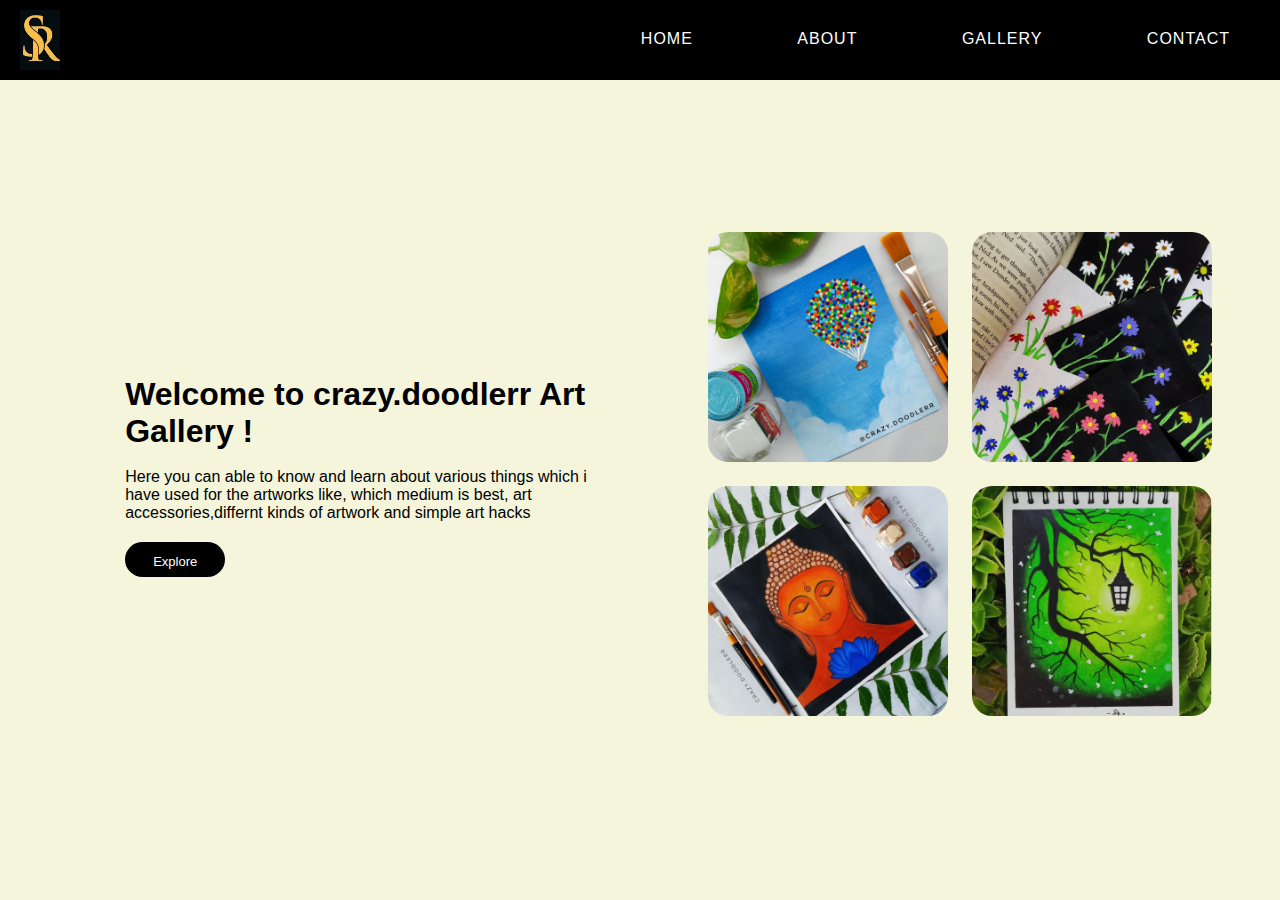
<file: index.html>
<!DOCTYPE html>
<html lang="en">
<head>
    <meta charset="UTF-8">
    <meta http-equiv="X-UA-Compatible" content="IE=edge">
    <meta name="viewport" content="width=device-width, initial-scale=1.0">
    <title>crazy.doodlerr | Home </title>

    <link rel="stylesheet" href="style.css">
    <link rel="icon" href="images/rs logo.jpg">

   

</head>
<body>
<div class="header">
    <img src="images/rs logo.jpg" class="logo">
    <nav>
        <ul>
            <li><a href="index.html">Home</a></li>
            <li><a href="about.html">About</a></li>
            <li><a href="gallery.html">Gallery</a></li>
            <li><a href="contact.html">Contact</a></li>
        </ul>
    </nav>

</div>

 <div class="row">
    <div class="col">
        <h1>Welcome to crazy.doodlerr Art Gallery !</h1><br>
        <p>Here you can able to know and learn about various things which i have used for the artworks like, which medium is best, art accessories,differnt kinds of artwork and simple art hacks</p>
        <button type="button"> <a href="gallery.html">Explore</a></button>
    </div>
    <div class="image">
        <div class="picture p1"></div>
        <div class="picture p2"></div>
        <div class="picture p3"></div>
        <div class="picture p4"></div>
     </div>

 </div>

 

       
</body>
</html>
</file>
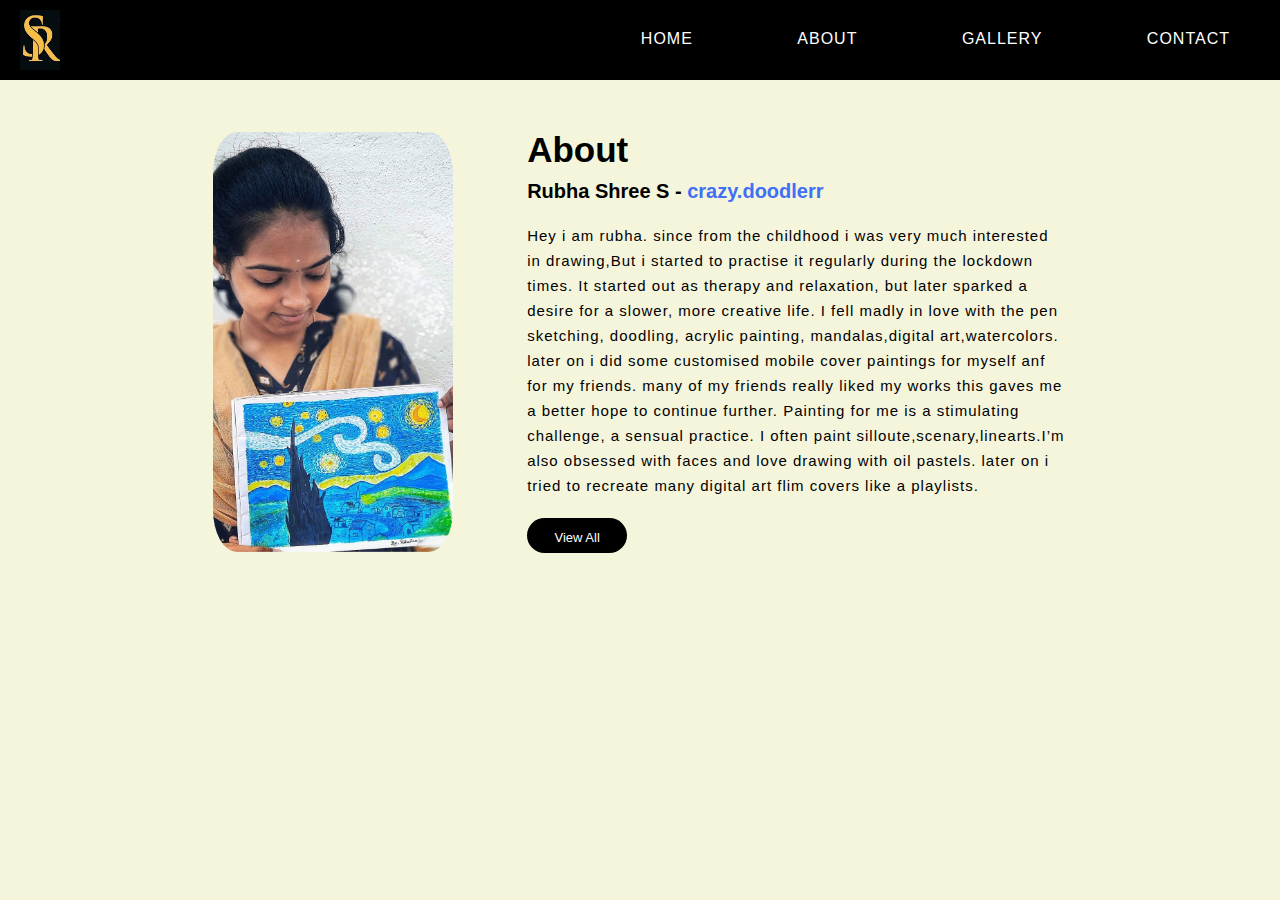
<file: about.html>
<!DOCTYPE html>
<html lang="en">
<head>
    <meta charset="UTF-8">
    <meta http-equiv="X-UA-Compatible" content="IE=edge">
    <meta name="viewport" content="width=device-width, initial-scale=1.0">
    <title>crazy.doodlerr | Art Gallery</title>

    <link rel="stylesheet" href="style.css">
    <link rel="icon" href="images/rs logo.jpg">
</head>
<body>
    <div class="header">
        <img src="images/rs logo.jpg" class="logo">
        <nav>
            <ul>
                <li><a href="index.html">Home</a></li>
                <li><a href="about.html">About</a></li>
                <li><a href="gallery.html">Gallery</a></li>
                <li><a href="contact.html">Contact</a></li>
        
            </ul>
        </nav>
    
    </div>

    <section class="about-us">
        <div class="about">
          <img src="images/me.jpg" class="pic">
          <div class="text">
            <h2>About</h2>
            <h5>Rubha Shree S - <span>crazy.doodlerr</span></h5>
              <p>Hey i am rubha. since from the childhood i was very much interested in drawing,But i started to practise it regularly during the lockdown times.

                It started out as therapy and relaxation, but later sparked a desire for a slower, more creative life. I fell madly in love with the pen sketching, doodling, acrylic painting, mandalas,digital art,watercolors. later on i did some customised mobile cover paintings for myself anf for my friends. many of my friends really liked my works this gaves me a better hope to continue further. 
                
                Painting for me is a stimulating challenge, a sensual practice. I often paint silloute,scenary,linearts.I’m also obsessed with faces and love drawing with oil pastels. later on i tried to recreate many digital art flim covers like a playlists. </p>
            <div class="data">
            <button type="button"> <a href="gallery.html">View All</a></button>
            </div>
          </div>
        </div>
      </section>
    
</body>
</html>
</file>
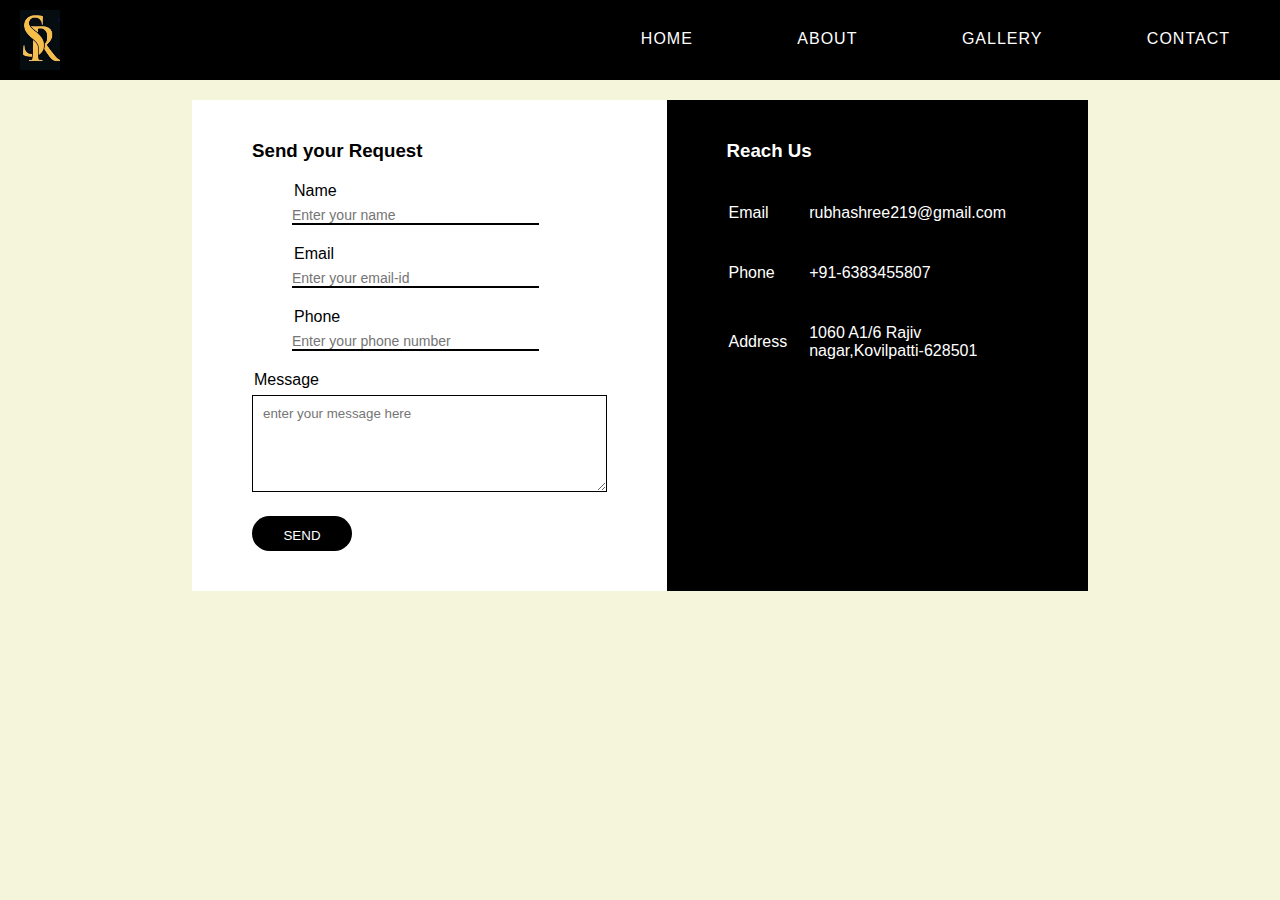
<file: contact.html>
<!DOCTYPE html>
<html lang="en">
<head>
    <meta charset="UTF-8">
    <meta http-equiv="X-UA-Compatible" content="IE=edge">
    <meta name="viewport" content="width=device-width, initial-scale=1.0">
    <title>crazy.doodlerr | Contact us</title>
    <link rel="stylesheet" href="style.css">
    <link rel="icon" href="images/rs logo.jpg">
</head>
<body>

    <div class="header">
        <img src="images/rs logo.jpg" class="logo">
        <nav>
            <ul>
                <li><a href="index.html">Home</a></li>
                <li><a href="about.html">About</a></li>
                <li><a href="gallery.html">Gallery</a></li>
                <li><a href="contact.html">Contact</a></li>
        
            </ul>
        </nav>
    
    </div>
    <div class="contact">
    
        <div class="contact-box">
            <div class="contact-left">
                <h3>Send your Request</h3>
                <form >
                    <div class="input-row">
                        <div class="input-group">
                            <label for="">Name</label>
                            <input type="text" placeholder="Enter your name" >
                                 
                        </div>
                        <div class="input-group">
                            <label for="">Email</label>
                            <input type="text" placeholder="Enter your email-id" >

                        </div>

                        <div class="input-group">
                            <label for="">Phone</label>
                            <input type="text" placeholder="Enter your phone number" > 

                        </div>         


                    </div>
            
                    <label for="">Message</label>
                    <textarea rows="5" placeholder="enter your message here"></textarea>
                    <button type="submit">SEND</button>

                </form>

            </div>
            <div class="contact-right">
                <h3>Reach Us</h3>
                <table>
                    <tr>
                        <td>Email</td>
                        <td>rubhashree219@gmail.com</td>
                    </tr>

                    <tr>
                        <td>Phone</td>
                        <td>+91-6383455807</td>
                    </tr>

                    <tr>
                        <td>Address</td>
                        <td>1060 A1/6 Rajiv nagar,Kovilpatti-628501</td>
                    </tr>
                </table>

            </div>

        </div>
    </div>
    
</body>
</html>
</file>
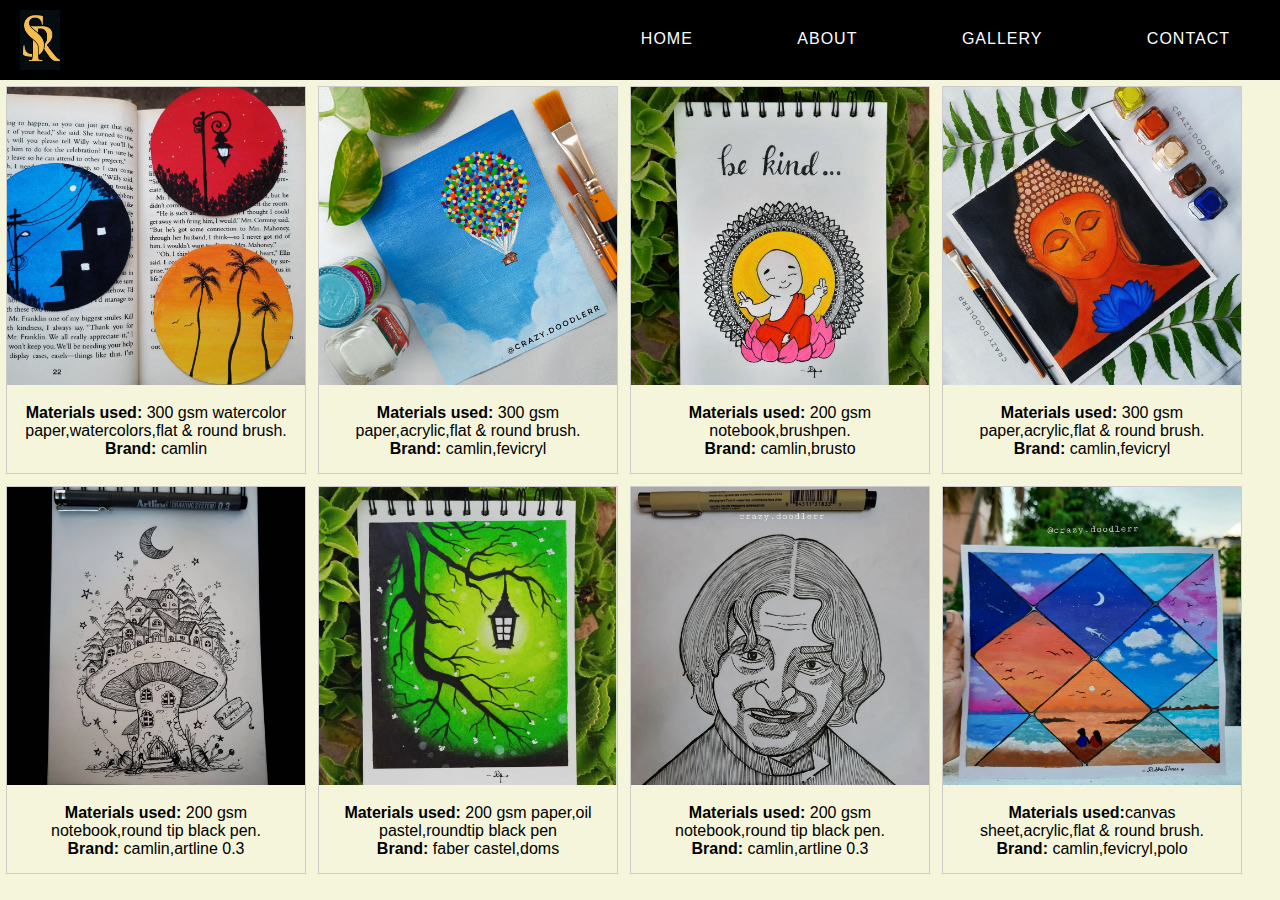
<file: gallery.html>
<!DOCTYPE html>
<html lang="en">
<head>
    <meta charset="UTF-8">
    <meta http-equiv="X-UA-Compatible" content="IE=edge">
    <meta name="viewport" content="width=device-width, initial-scale=1.0">
    <title>crazy.doodlerr | Art Gallery</title>
    <link rel="stylesheet" href="style.css">
    <link rel="icon" href="images/rs logo.jpg">

   
</head>
<body>
    <div class="header">
        <img src="images/rs logo.jpg" class="logo">
        <nav>
            <ul>
                <li><a href="index.html">Home</a></li>
                <li><a href="about.html">About</a></li>
                <li><a href="gallery.html">Gallery</a></li>
                <li><a href="contact.html">Contact</a></li>
        
            </ul>
        </nav>
    
    </div>

    <div class="gallery">
        <a target="_blank" href="https://www.instagram.com/p/CkDpm6wtpH_/?utm_source=ig_web_copy_link">
          <img src="images/3circle.jpg" width="600" height="400">
        </a>
        <div class="desc"><b>Materials used:</b> 300 gsm watercolor paper,watercolors,flat & round brush. <br><b>Brand:</b> camlin</div>
      </div>
      
      <div class="gallery">
        <a target="_blank" href="https://www.instagram.com/p/CUhrzeSBxlF/?utm_source=ig_web_copy_link">
          <img src="images/ballon.jpg" width="600" height="400">
        </a>
        <div class="desc"><b>Materials used:</b> 300 gsm paper,acrylic,flat & round brush. <br><b>Brand:</b> camlin,fevicryl</div>
      </div>

      <div class="gallery">
        <a target="_blank" href="https://www.instagram.com/p/CRIyhmmH1xl/?utm_source=ig_web_copy_link">
          <img src="images/bekind.jpg" width="600" height="400">
        </a>
        <div class="desc"><b>Materials used:</b> 200 gsm notebook,brushpen. <br><b>Brand:</b> camlin,brusto</div>
      </div>

      <div class="gallery">
        <a target="_blank" href="https://www.instagram.com/p/CTFDaUiBgrN/?utm_source=ig_web_copy_link">
          <img src="images/buddha.jpg" width="600" height="400">
        </a>
        <div class="desc"><b>Materials used:</b> 300 gsm paper,acrylic,flat & round brush. <br><b>Brand:</b> camlin,fevicryl</div>
      </div>
      
      <div class="gallery">
        <a target="_blank" href="https://www.instagram.com/p/CROjG1Xnp33/?utm_source=ig_web_copy_link">
          <img src="images/mushroom.jpg" width="600" height="400">
        </a>
        <div class="desc"><b>Materials used:</b> 200 gsm notebook,round tip black pen. <br><b>Brand:</b> camlin,artline 0.3</div>
      </div>

      <div class="gallery">
        <a target="_blank" href="https://www.instagram.com/p/CSotCQNHNeB/?utm_source=ig_web_copy_link">
          <img src="images/greenlamp.jpg" width="600" height="400">
        </a>
        <div class="desc"><b>Materials used:</b> 200 gsm paper,oil pastel,roundtip black pen<br><b>Brand:</b> faber castel,doms</div>
      </div>

      <div class="gallery">
        <a target="_blank" href="https://www.instagram.com/p/CSjizuMnaiw/?utm_source=ig_web_copy_link">
          <img src="images/kalam.jpg" width="600" height="400">
        </a>
        <div class="desc"><b>Materials used:</b> 200 gsm notebook,round tip black pen. <br><b>Brand:</b> camlin,artline 0.3</div>
      </div>

      <div class="gallery">
        <a target="_blank" href="https://www.instagram.com/p/CYyoDcfJetl/?utm_source=ig_web_copy_link">
          <img src="images/scenary.jpg" width="600" height="400">
        </a>
        <div class="desc"><b>Materials used:</b>canvas sheet,acrylic,flat & round brush.<br><b>Brand:</b> camlin,fevicryl,polo</div>
      </div>

</body>
</html>
</file>
<file: style.css>
*{
    margin: 0px;
    padding:0px;
    box-sizing: border-box;
    font-family: sans-serif;
}

.header{
   
    width: 100%;
    height: 80px;
    background-color: black;
}
.logo{
    width: 80px;
    height:80px;
    padding: 10px 20px;
}
nav{
    float: right;
}
nav ul li{
    display: inline-block;
    margin: 30px 50px;
}
nav ul li a{
    color: white;
    text-align: center;
    text-decoration: none;
    
    text-transform: uppercase;
    font-family:sans-serif;
    letter-spacing: 1px;
   
}
body{
    background-color:beige;
}
nav ul li a:hover{
    color:rgb(239, 239, 151);
}

.row{
    display: flex;
    height: 88%;
    align-items:center;
    position: absolute;
    left: 9%;

}
.col{
    flex-basis: 40%;
    margin: 10px;
    width: 60%;

}
button{
    width: 180px;
    padding: 12px;
    background: black;
    border-radius: 20px;
    margin-top:20px ;

}
button a{
    
    text-decoration: none;
    font-size: 13px;
    color: white;
}
.image{
    position: absolute;
    left: 50%;
}
.picture{
    width: 240px;
    height: 230px;
    display:inline-block;
    border-radius: 20px;
    box-sizing: border-box;
    margin: 10px;
    padding: 10px;
    cursor: pointer;
    background-position: center;
    background-size: cover;
   
}
.p1{
    background-image: url(images/ballon.jpg);
}
.p2{
    background-image: url(images/flowers.jpg);
}
.p3{
    background-image: url(images/buddha.jpg);
}
.p4{
    background-image: url(images/greenlamp.jpg);
}

.contact{
    width: 70%;
    height: 50%;
    margin: 20px auto;
    font-family:sans-serif;

}
.contact-box{
    background: white;
    display: flex;
}
.contact-left{
    flex-basis: 60%;
    padding: 40px 60px;
    color:black;
}
.contact-right{
    flex-basis: 40%;
    padding: 40px 60px;
    background: black;
    color: white;
}

.input-row{
  
   margin: 20px;

}

.input-group
{
    margin: 20px;
    flex-basis: 35%;
}

input{
    width: 90%;
    border: none;
    border-bottom: 2px solid black;
    outline: none;
    font-size: 14px;
}
label{
    margin: 2px;
}
textarea{
    width: 100%;
    border: 1px solid black;
    outline: none;
    padding: 10px;
    box-sizing: border-box;
}
label{
    margin-bottom: 6px;
    display: block;
    color: black;
}
button{
    background: black;
    width: 100px;
    border: none;
    outline: none;
    color: white;
    height: 35px;
    border-radius: 30px;

}

tr td{
    padding-right: 20px;
    padding-top: 40px;
}


div.gallery {
    margin: 6px;
    border: 1px solid #ccc;
    float: left;
    width: 300px;
}
  
  div.gallery:hover {
    border: 1px solid black;
  }
  
  div.gallery img {
    width: 100%;
    height: auto;
  }
  
  div.desc {
    padding: 15px;
    text-align: center;
  }


  .about-us{
    height: 100px;
    width: 100%;
    padding: 50px;
  }
  .pic{
    height: 420px;
    width:  240px;
    border-radius: 10%;
  }
  .about{
    width: 1130px;
    max-width: 85%;
    margin: 0 auto;
    display: flex;
    align-items: center;
    justify-content:space-evenly;
  }
  .text{
    width: 540px;
  }
  .text h2{
    font-size: 35px;
    margin-bottom: 10px;
  
  }
  .text h5{
    font-size: 20px;
    margin-bottom: 20px;
  }
  span{
    color: #4070f4;
  }
  .text p{
    font-size: 15px;
    line-height: 25px;
    letter-spacing: 1px;
  }
  .data button{
    margin-top: 20px;
    font-size: 15px;
    text-decoration: none;
    border: none;
    padding: 10px;
    border-radius: 50px;
  
  }
</file>
